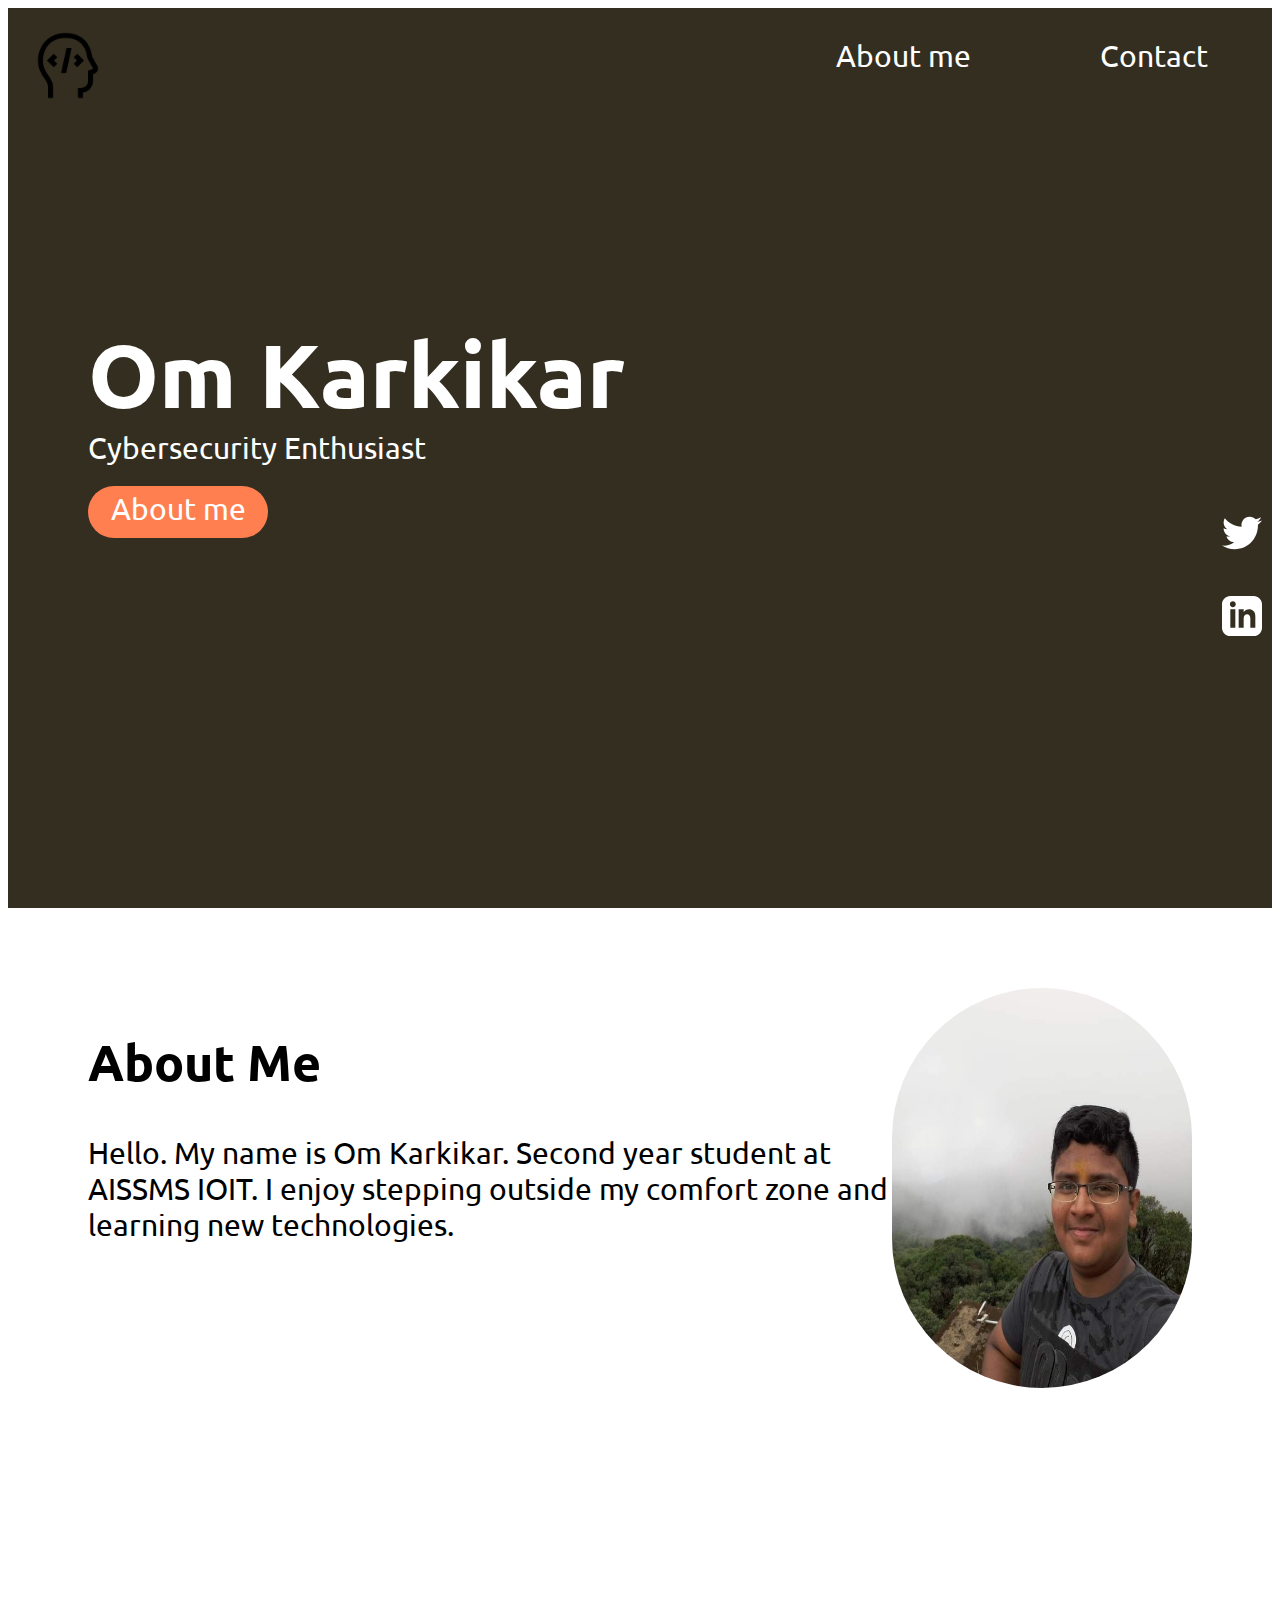
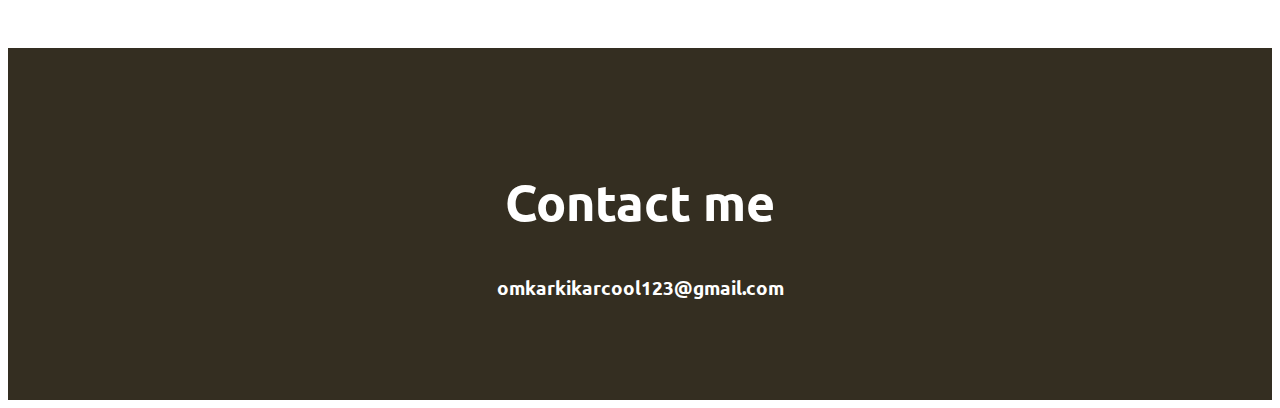
<file: Oasis Infobyte/Portfolio/2.html>
<!DOCTYPE html>
<html>
<head>
    <link rel="stylesheet" href="styles.css" />
    <link rel="preconnect" href="https://fonts.googleapis.com">
    <link rel="preconnect" href="https://fonts.gstatic.com" crossorigin>
    <link href="https://fonts.googleapis.com/css2?family=Libre+Baskerville&family=Ubuntu:wght@400;500;700&display=swap"
        rel="stylesheet">
    <title>Portfolio</title>
    <meta charset="UTF-8" />
</head>
<body>
    <section class="hero">
        <nav>
            <img class='logo' src='images/pnghut_software-developer-programmer-computer-download.png' />
            <ul>
              <li><a href = "#about-me">About me</a></li>
                <li><a href = '#contact-me'>Contact</a></li>
            </ul>
        </nav>
        <div class='hero-area'>
            <div class='hero-text'>
                <h1>Om Karkikar</h1>
                <p>Cybersecurity Enthusiast</p>
                <div class="button"> <a href = '#about-me'>About me </a></div>
            </div>
            <div class='socials'>
                <div>
                    <a href="https://twitter.com/OKarkikar" class='social'>
                        <svg xmlns="http://www.w3.org/2000/svg" fill='white' width="40" height="40" viewBox="0 0 24 24">
                            <path
                                d="M24 4.557c-.883.392-1.832.656-2.828.775 1.017-.609 1.798-1.574 2.165-2.724-.951.564-2.005.974-3.127 1.195-.897-.957-2.178-1.555-3.594-1.555-3.179 0-5.515 2.966-4.797 6.045-4.091-.205-7.719-2.165-10.148-5.144-1.29 2.213-.669 5.108 1.523 6.574-.806-.026-1.566-.247-2.229-.616-.054 2.281 1.581 4.415 3.949 4.89-.693.188-1.452.232-2.224.084.626 1.956 2.444 3.379 4.6 3.419-2.07 1.623-4.678 2.348-7.29 2.04 2.179 1.397 4.768 2.212 7.548 2.212 9.142 0 14.307-7.721 13.995-14.646.962-.695 1.797-1.562 2.457-2.549z" />
                        </svg>
                </div>
                </a>
                <div>
                    <a href="https://in.linkedin.com/in/om-karkikar-4570881b6" class='social'>
                        <svg xmlns="http://www.w3.org/2000/svg" fill='white' width="40" height="40" viewBox="0 0 24 24">
                            <path
                                d="M19 0h-14c-2.761 0-5 2.239-5 5v14c0 2.761 2.239 5 5 5h14c2.762 0 5-2.239 5-5v-14c0-2.761-2.238-5-5-5zm-11 19h-3v-11h3v11zm-1.5-12.268c-.966 0-1.75-.79-1.75-1.764s.784-1.764 1.75-1.764 1.75.79 1.75 1.764-.783 1.764-1.75 1.764zm13.5 12.268h-3v-5.604c0-3.368-4-3.113-4 0v5.604h-3v-11h3v1.765c1.396-2.586 7-2.777 7 2.476v6.759z" />
                        </svg>
                    </a>
                </div>
            </div>
        </div>
    </section>

    <section class='sub-section' id = 'about-me'>
        <div class='information'>
            <h2>About Me</h2>
            <p>Hello. My name is Om Karkikar. Second year student at AISSMS IOIT. I enjoy stepping outside my comfort zone and learning new technologies.</p>
            <br/>
            
        </div>
        <div class='headshot-container'>
            <img class='headshot' src='images/selfie.jpg'
                alt='Om Karkikar Headshot' />
        </div>
    </section>
    <section class='sub-section-two' id = 'projects'>

    </section>
    <footer id = 'contact-me' class = 'footer'>
        <h2>Contact me</h2>
        <h3>omkarkikarcool123@gmail.com</h3>
    </footer>
</body>
</html>
</file>
<file: Oasis Infobyte/Portfolio/styles.css>
section {
    background-color: rgb(255, 255, 255);
}

body {
    font-family: 'Ubuntu', sans-serif;
}

.hero {
    background-color: rgb(52, 46, 33);
    height: 100vh;
    color: white;
    font-size: 30px;
}

footer {
    padding: 80px;
    background-color: rgb(52, 46, 33);
    margin-top: 20px;
    align-items: center;
    text-align: center;
    color: white;
}

nav {
    display: flex;
    justify-content: space-between;
}

ul {
    display: flex;
    list-style-type: none;
    width: 500px;
    justify-content: space-around;
    
}

li {
    /*width: 200px;*/

}

h1 {
    font-size: 90px;
    margin: 0;
}

h2 {
    font-size: 50px;

}

p {
    margin: 0;
    font-weight: 400;
    font-size: 30px;
}

.hero-area {
    display: flex;
    height: 100%;
    justify-content: space-between;
    align-items: center;
}

.hero-text {
    margin-left: 80px;
    margin-bottom: 300px;
}


.button {
    width: 180px;
    height: 47px;
    background-color: coral;
    border-radius: 30px;
    text-align: center;
    font-size: 30px;
    font-weight: 400px;
    padding-top: 5px;
    margin-top: 20px;
}

.button:hover {
    background-color: #ef744b;
}

.button:active {
    background-color: #A9A9A9;
    color: #808080
}

.logo {
    height: 80px;
    width: 80px;
    margin: 20px;
}

.social {
    margin: 10px;
}

.sub-section{
    display: flex;
    justify-content: space-around;
    padding: 80px;
}

.headshot {
    width: 300px;
    height: 400px;
    border-radius: 200px;
}

.headshot-container {
    display: flex;
    align-items: center;
}

.project-card {
    width: 400px;
    height: 520px;
    box-shadow: 5px 5px 20px rgb(203, 203, 203);
    margin: 10px;
}

.project-container {
    display: flex;
    justify-content: space-around;
}

.sub-section-two {
    display: flex;
    flex-direction: column;
    text-align: center;
    padding: 80px;
}

.subtext {
    font-size: 16px;
    font-weight: 400;
    margin: 10px;
    
}


.project-image {
    margin-top: 25px;
    width: 240px;
    border-radius: 150px;
}

hr {
    margin-right: 30px;
    margin-left: 30px;
    margin-top: 20px;
}

.project-link {
    color: #ef744b;
    text-decoration: none;

}

a {
    text-decoration: none;
    color: white;
}

@media only screen and (max-width: 1000px) {
    .project-container {
        display: flex;
        flex-wrap: wrap;
    }
}
</file>
